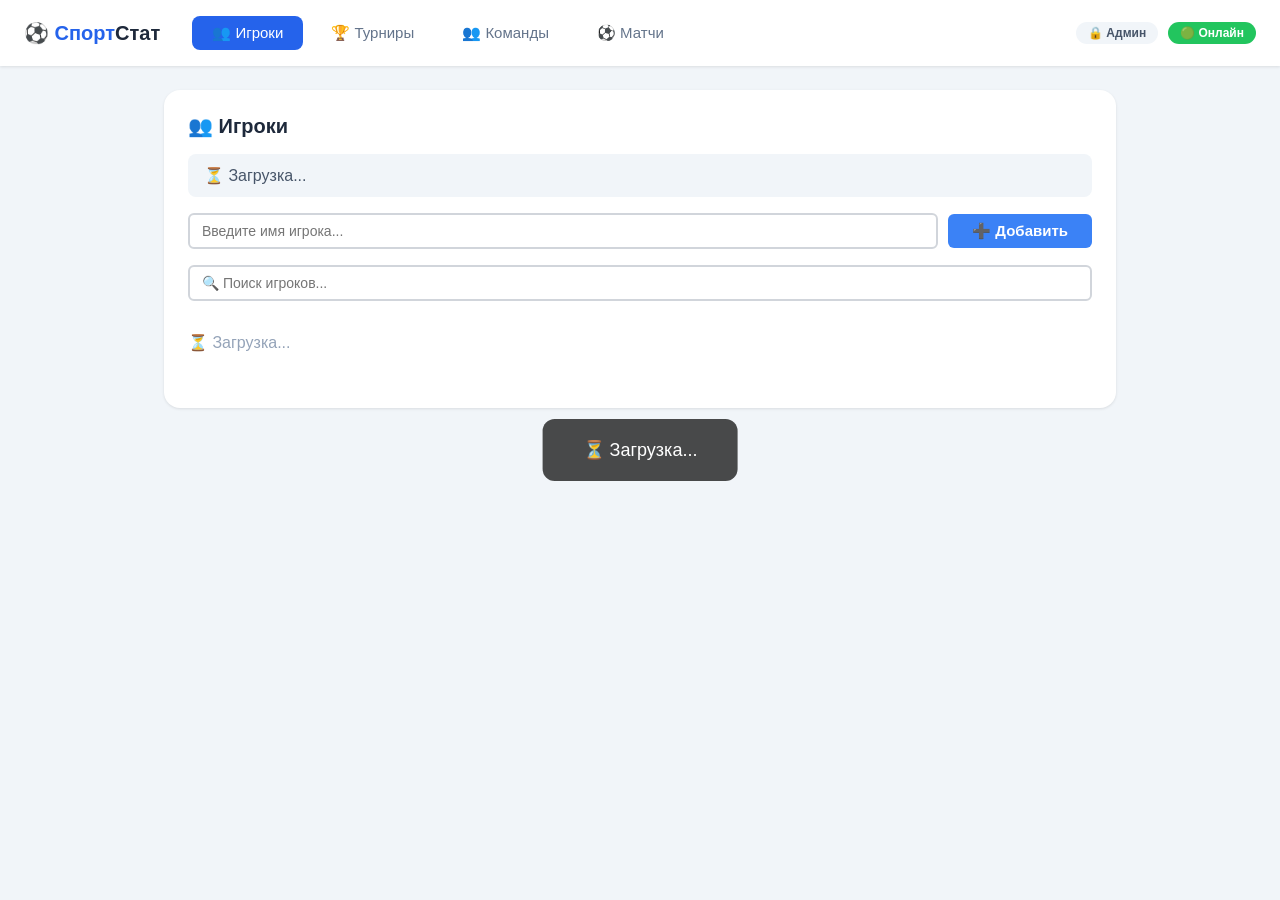
<file: admin/index.html>
<!DOCTYPE html>
<html lang="ru">
<head>
    <!-- Основные мета-теги -->
    <meta charset="UTF-8">
    <meta name="viewport" content="width=device-width, initial-scale=1.0">
    
    <!-- SEO мета-теги -->
    <meta name="description" content="Административная панель для управления спортивными турнирами. Создавайте турниры, управляйте командами и игроками, отслеживайте результаты матчей.">
    <meta name="keywords" content="спорт, турнир, футбол, админка, управление, статистика">
    <meta name="robots" content="noindex, nofollow">
    
    <!-- Open Graph для соцсетей -->
    <meta property="og:title" content="⚽ СпортСтат - Административная панель">
    <meta property="og:description" content="Управление спортивными турнирами и статистикой">
    <meta property="og:type" content="website">
    <meta property="og:url" content="https://your-domain.com">
    
    <!-- Favicon -->
    <link rel="icon" type="image/svg+xml" href="data:image/svg+xml,<svg xmlns='http://www.w3.org/2000/svg' viewBox='0 0 100 100'><text y='.9em' font-size='90'>⚽</text></svg>">
    <link rel="apple-touch-icon" href="data:image/svg+xml,<svg xmlns='http://www.w3.org/2000/svg' viewBox='0 0 100 100'><text y='.9em' font-size='90'>⚽</text></svg>">
    
    <title>⚽ СпортСтат | Админ-панель</title>
    
    <!-- Preload критических ресурсов -->
    <link rel="preload" href="css/style.css" as="style">
    
    <!-- Основные стили -->
    <link rel="stylesheet" href="css/style.css">
    
    <!-- Дополнительные стили для уведомлений -->
    <style>
        /* Базовые стили на случай, если CSS не загрузился */
        body {
            font-family: -apple-system, BlinkMacSystemFont, 'Segoe UI', Roboto, sans-serif;
            margin: 0;
            padding: 0;
            background: #f1f5f9;
        }
        .page { display: none; }
        .page.active { display: block; }
    </style>
</head>
<body>

    <!-- ===== НАВИГАЦИЯ ===== -->
    <nav class="navbar" role="navigation" aria-label="Главная навигация">
        <div class="logo">
            <a href="#" onclick="showPage('tournaments'); return false;" style="text-decoration: none; color: inherit;">
                ⚽ <span>Спорт</span>Стат
            </a>
        </div>
        
        <button class="nav-toggle" id="navToggle" aria-label="Открыть меню">
            <span></span>
            <span></span>
            <span></span>
        </button>
        
        <div class="nav-links" id="navLinks">
            <button class="active" data-page="players" aria-label="Управление игроками">
                👥 Игроки
            </button>
            <button data-page="tournaments" aria-label="Управление турнирами">
                🏆 Турниры
            </button>
            <button data-page="teams" aria-label="Управление командами">
                👥 Команды
            </button>
            <button data-page="matches" aria-label="Управление матчами">
                ⚽ Матчи
            </button>
        </div>
        
        <div class="nav-right">
            <span class="badge" title="Режим администратора">🔒 Админ</span>
            <span class="badge" id="onlineStatus" style="background: #22c55e; color: white;">🟢 Онлайн</span>
        </div>
    </nav>

    <!-- ===== СТРАНИЦЫ ===== -->
    <main>
        <div id="page-players" class="page active" role="tabpanel" aria-label="Управление игроками"></div>
        <div id="page-tournaments" class="page" role="tabpanel" aria-label="Управление турнирами"></div>
        <div id="page-teams" class="page" role="tabpanel" aria-label="Управление командами"></div>
        <div id="page-matches" class="page" role="tabpanel" aria-label="Управление матчами"></div>
    </main>

    <!-- ===== ГЛОБАЛЬНЫЙ ЛОАДЕР ===== -->
    <div id="globalLoader" style="display: none; position: fixed; top: 50%; left: 50%; transform: translate(-50%, -50%); z-index: 9999; background: rgba(0,0,0,0.7); color: white; padding: 20px 40px; border-radius: 12px; font-size: 18px;">
        ⏳ Загрузка...
    </div>

    <!-- ===== СКРИПТЫ ===== -->
    <!-- Проверка загрузки скриптов -->
    <script>
        // Фолбэк для проверки, что скрипты загрузились
        window.scriptsLoaded = {};
        function scriptLoaded(name) {
            window.scriptsLoaded[name] = true;
        }
    </script>

    <!-- Основные скрипты -->
    <script src="js/config.js" onload="scriptLoaded('config')"></script>
    <script src="js/utils.js" onload="scriptLoaded('utils')"></script>
    <script src="js/players.js" onload="scriptLoaded('players')"></script>
    <script src="js/tournaments.js" onload="scriptLoaded('tournaments')"></script>
    <script src="js/teams.js" onload="scriptLoaded('teams')"></script>
    <script src="js/matches.js" onload="scriptLoaded('matches')"></script>
    <script src="js/app.js" onload="scriptLoaded('app')"></script>

    <!-- Проверка загрузки всех скриптов -->
    <script>
        // Ждем загрузки всех скриптов
        const requiredScripts = ['config', 'utils', 'players', 'tournaments', 'teams', 'matches', 'app'];
        let checkInterval = setInterval(() => {
            const allLoaded = requiredScripts.every(name => window.scriptsLoaded[name]);
            if (allLoaded) {
                clearInterval(checkInterval);
                console.log('✅ Все скрипты загружены');
            }
        }, 100);

        // Таймаут на случай, если скрипт не загрузился
        setTimeout(() => {
            clearInterval(checkInterval);
            const missing = requiredScripts.filter(name => !window.scriptsLoaded[name]);
            if (missing.length > 0) {
                console.warn('⚠️ Следующие скрипты не загружены:', missing.join(', '));
                // Показываем сообщение пользователю
                const errorDiv = document.createElement('div');
                errorDiv.style.cssText = 'position:fixed;bottom:20px;left:50%;transform:translateX(-50%);background:#ef4444;color:white;padding:12px 24px;border-radius:10px;z-index:9999;';
                errorDiv.textContent = '⚠️ Ошибка загрузки. Перезагрузите страницу.';
                document.body.appendChild(errorDiv);
            }
        }, 5000);
    </script>

    <!-- Service Worker для кэширования (опционально) -->
    <script>
        if ('serviceWorker' in navigator) {
            // Раскомментируйте для использования Service Worker
            // navigator.serviceWorker.register('/sw.js');
        }
    </script>

</body>
</html>
</file>
<file: admin/css/style.css>
/* ============================================================
   БАЗОВЫЕ СТИЛИ
   ============================================================ */

* { 
    box-sizing: border-box; 
    margin: 0; 
    padding: 0; 
}

body {
    font-family: system-ui, -apple-system, sans-serif;
    background: #f1f5f9;
    min-height: 100vh;
}

/* ============================================================
   НАВИГАЦИЯ
   ============================================================ */

.navbar {
    background: white;
    padding: 16px 24px;
    box-shadow: 0 1px 3px rgba(0,0,0,0.1);
    display: flex;
    align-items: center;
    gap: 32px;
    flex-wrap: wrap;
    position: sticky;
    top: 0;
    z-index: 1000;
}

.navbar .logo {
    font-size: 20px;
    font-weight: 700;
    color: #1e293b;
}

.navbar .logo a {
    text-decoration: none;
    color: inherit;
}

.navbar .logo span { 
    color: #2563eb; 
}

/* Навигационные ссылки */
.nav-links {
    display: flex;
    gap: 8px;
    flex-wrap: wrap;
}

.nav-links button {
    padding: 8px 20px;
    border: none;
    border-radius: 8px;
    font-size: 15px;
    font-weight: 500;
    cursor: pointer;
    background: transparent;
    color: #64748b;
    transition: all 0.2s;
}

.nav-links button:hover { 
    background: #f1f5f9; 
}

.nav-links button.active {
    background: #2563eb;
    color: white;
}

/* Кнопка мобильного меню */
.nav-toggle {
    display: none;
    flex-direction: column;
    gap: 5px;
    background: none;
    border: none;
    padding: 8px;
    cursor: pointer;
    margin-left: auto;
}

.nav-toggle span {
    width: 25px;
    height: 3px;
    background: #1e293b;
    border-radius: 2px;
    transition: 0.3s;
}

.nav-toggle.active span:nth-child(1) {
    transform: rotate(45deg) translate(5px, 5px);
}

.nav-toggle.active span:nth-child(2) {
    opacity: 0;
}

.nav-toggle.active span:nth-child(3) {
    transform: rotate(-45deg) translate(5px, -5px);
}

/* Правая часть навигации */
.nav-right {
    display: flex;
    align-items: center;
    gap: 10px;
    margin-left: auto;
}

.badge {
    padding: 4px 12px;
    border-radius: 40px;
    font-size: 12px;
    font-weight: 600;
    background: #f1f5f9;
    color: #475569;
}

.badge.online {
    background: #22c55e;
    color: white;
}

.badge.offline {
    background: #ef4444;
    color: white;
}

/* ============================================================
   СТРАНИЦЫ
   ============================================================ */

.page {
    display: none;
    max-width: 1000px;
    margin: 0 auto;
    padding: 24px;
}

.page.active { 
    display: block; 
}

/* ============================================================
   КАРТОЧКИ
   ============================================================ */

.card {
    background: white;
    padding: 24px;
    border-radius: 16px;
    box-shadow: 0 1px 3px rgba(0,0,0,0.1);
    margin-bottom: 20px;
}

.card h2 {
    font-size: 20px;
    color: #1e293b;
    margin-bottom: 16px;
}

.card h3 {
    font-size: 16px;
    color: #334155;
    margin: 16px 0 8px 0;
}

/* ============================================================
   СТАТУС
   ============================================================ */

.status {
    padding: 12px 16px;
    border-radius: 8px;
    margin-bottom: 16px;
    font-weight: 500;
}

.status.loading { 
    background: #f1f5f9; 
    color: #475569; 
}

.status.success { 
    background: #dcfce7; 
    color: #166534; 
}

.status.error { 
    background: #fee2e2; 
    color: #991b1b; 
}

.status.warning { 
    background: #fef3c7; 
    color: #92400e; 
}

.status.info { 
    background: #dbeafe; 
    color: #1e40af; 
}

/* ============================================================
   ФОРМЫ
   ============================================================ */

.flex {
    display: flex;
    gap: 12px;
    flex-wrap: wrap;
    align-items: center;
}

.flex input, .flex select {
    flex: 1;
    min-width: 150px;
    padding: 10px 14px;
    border: 2px solid #e2e8f0;
    border-radius: 10px;
    font-size: 15px;
    outline: none;
    transition: border-color 0.2s;
}

.flex input:focus, .flex select:focus { 
    border-color: #2563eb; 
}

.flex input:disabled, .flex select:disabled {
    background: #f1f5f9;
    cursor: not-allowed;
}

.flex button {
    padding: 10px 24px;
    background: #2563eb;
    color: white;
    border: none;
    border-radius: 10px;
    font-size: 15px;
    font-weight: 600;
    cursor: pointer;
    white-space: nowrap;
    transition: all 0.2s;
}

.flex button:hover { 
    background: #1d4ed8; 
}

.flex button:disabled { 
    background: #94a3b8; 
    cursor: not-allowed; 
}

.flex button.danger { 
    background: #ef4444; 
}

.flex button.danger:hover { 
    background: #dc2626; 
}

.flex button.success { 
    background: #22c55e; 
}

.flex button.success:hover { 
    background: #16a34a; 
}

.flex button.warning { 
    background: #f59e0b; 
}

.flex button.warning:hover { 
    background: #d97706; 
}

/* ============================================================
   СПИСКИ
   ============================================================ */

ul { 
    list-style: none; 
    padding: 0; 
}

li {
    display: flex;
    justify-content: space-between;
    align-items: center;
    padding: 12px 0;
    border-bottom: 1px solid #f1f5f9;
}

li:last-child { 
    border-bottom: none; 
}

.empty { 
    color: #94a3b8; 
    text-align: center; 
    padding: 20px 0; 
}

.delete-btn {
    color: #ef4444;
    cursor: pointer;
    background: none;
    border: none;
    font-size: 18px;
    padding: 4px 8px;
    border-radius: 6px;
    transition: all 0.2s;
}

.delete-btn:hover { 
    background: #fee2e2; 
}

/* ============================================================
   ТУРНИРЫ
   ============================================================ */

.tournament-item {
    display: flex;
    justify-content: space-between;
    align-items: center;
    padding: 14px 16px;
    background: #f8fafc;
    border-radius: 10px;
    margin-bottom: 10px;
    border-left: 4px solid #2563eb;
    flex-wrap: wrap;
    gap: 8px;
    transition: all 0.2s;
}

.tournament-item:hover {
    box-shadow: 0 2px 8px rgba(0,0,0,0.05);
}

.tournament-item .info { 
    flex: 1; 
    min-width: 150px;
}

.tournament-item .title { 
    font-weight: 600; 
    font-size: 16px;
}

.tournament-item .date { 
    font-size: 14px; 
    color: #64748b; 
}

.tournament-item .status-badge {
    padding: 4px 12px;
    border-radius: 40px;
    font-size: 12px;
    font-weight: 600;
    display: inline-block;
}

.status-badge.draft { 
    background: #f1f5f9; 
    color: #64748b; 
}

.status-badge.active { 
    background: #dcfce7; 
    color: #166534; 
}

.status-badge.finished { 
    background: #e2e8f0; 
    color: #475569; 
}

.tournament-item .actions { 
    display: flex; 
    gap: 6px; 
    flex-wrap: wrap; 
    align-items: center;
}

/* Кнопки фильтров */
.filter-btn {
    padding: 6px 14px;
    background: #e2e8f0;
    color: #475569;
    border: none;
    border-radius: 6px;
    cursor: pointer;
    font-weight: 500;
    font-size: 13px;
    transition: all 0.2s;
}

.filter-btn:hover {
    background: #cbd5e1;
}

.filter-btn.active {
    background: #3b82f6;
    color: white;
}

/* ============================================================
   КОМАНДЫ
   ============================================================ */

.teams-grid {
    display: grid;
    grid-template-columns: 1fr 1fr 1fr;
    gap: 16px;
    margin: 16px 0;
}

.team-card {
    background: #f8fafc;
    padding: 16px;
    border-radius: 10px;
    border-top: 4px solid #2563eb;
    transition: all 0.2s;
}

.team-card:hover {
    box-shadow: 0 2px 8px rgba(0,0,0,0.05);
}

.team-card.team-a { 
    border-top-color: #ef4444; 
}

.team-card.team-b { 
    border-top-color: #22c55e; 
}

.team-card.team-c { 
    border-top-color: #2563eb; 
}

.team-card h4 { 
    margin-bottom: 8px; 
    color: #1e293b;
    font-size: 16px;
}

.team-card .player-tag {
    display: inline-flex;
    align-items: center;
    background: white;
    padding: 4px 12px;
    border-radius: 40px;
    font-size: 13px;
    margin: 3px;
    border: 1px solid #e2e8f0;
    gap: 4px;
}

.team-card .empty-slot {
    color: #94a3b8;
    font-size: 13px;
    padding: 4px 0;
}

.team-card select {
    width: 100%;
    padding: 6px 10px;
    border: 2px solid #e2e8f0;
    border-radius: 8px;
    margin-top: 8px;
    font-size: 14px;
    outline: none;
}

.team-card select:focus {
    border-color: #2563eb;
}

/* ============================================================
   МАТЧИ
   ============================================================ */

.match-row {
    display: flex;
    align-items: center;
    gap: 12px;
    padding: 12px 16px;
    background: #f8fafc;
    border-radius: 10px;
    flex-wrap: wrap;
}

.match-row .team-name { 
    font-weight: 600; 
    min-width: 30px; 
}

.match-row input[type="number"] {
    width: 50px;
    padding: 4px 8px;
    border: 2px solid #e2e8f0;
    border-radius: 6px;
    text-align: center;
    font-size: 16px;
    font-weight: 600;
    transition: all 0.2s;
}

.match-row input[type="number"]:focus {
    border-color: #2563eb;
    outline: none;
}

.match-row input[type="number"]:disabled {
    background: #f1f5f9;
    cursor: not-allowed;
}

.match-row .status-text { 
    font-size: 12px;
    font-weight: 600;
    padding: 2px 10px;
    border-radius: 12px;
}

.match-row .status-text.done { 
    color: #166534;
    background: #dcfce7;
}

.match-row .status-text.pending { 
    color: #92400e;
    background: #fef3c7;
}

/* Кнопки в матчах */
.btn-success {
    padding: 6px 20px;
    background: #22c55e;
    color: white;
    border: none;
    border-radius: 6px;
    cursor: pointer;
    font-weight: 600;
    transition: all 0.2s;
}

.btn-success:hover {
    background: #16a34a;
    transform: scale(1.02);
}

.btn-danger {
    padding: 10px 24px;
    background: #ef4444;
    color: white;
    border: none;
    border-radius: 10px;
    cursor: pointer;
    font-weight: 600;
    transition: all 0.2s;
}

.btn-danger:hover {
    background: #dc2626;
    transform: scale(1.02);
}

/* ============================================================
   УВЕДОМЛЕНИЯ
   ============================================================ */

.notification-toast {
    position: fixed;
    top: 20px;
    right: 20px;
    color: white;
    padding: 12px 20px;
    border-radius: 10px;
    box-shadow: 0 4px 12px rgba(0,0,0,0.15);
    z-index: 10000;
    max-width: 400px;
    font-weight: 500;
    animation: slideIn 0.3s ease;
    cursor: pointer;
    min-width: 200px;
}

@keyframes slideIn {
    from { 
        transform: translateX(100%); 
        opacity: 0; 
    }
    to { 
        transform: translateX(0); 
        opacity: 1; 
    }
}

@keyframes slideOut {
    from { 
        transform: translateX(0); 
        opacity: 1; 
    }
    to { 
        transform: translateX(100%); 
        opacity: 0; 
    }
}

/* ============================================================
   ГЛОБАЛЬНЫЙ ЛОАДЕР
   ============================================================ */

#globalLoader {
    display: none;
    position: fixed;
    top: 50%;
    left: 50%;
    transform: translate(-50%, -50%);
    z-index: 9999;
    background: rgba(0,0,0,0.7);
    color: white;
    padding: 20px 40px;
    border-radius: 12px;
    font-size: 18px;
}

#globalLoader.show {
    display: block;
}

/* ============================================================
   СТАТИСТИКА КОМАНД
   ============================================================ */

.stats-grid {
    display: grid;
    grid-template-columns: repeat(4, 1fr);
    gap: 6px;
    background: white;
    border-radius: 8px;
    padding: 10px;
    margin-bottom: 12px;
    font-size: 12px;
}

.stats-grid .stat-item {
    text-align: center;
}

.stats-grid .stat-value {
    font-weight: 700;
    font-size: 16px;
}

.stats-grid .stat-label {
    color: #6b7280;
    font-size: 11px;
}

/* ============================================================
   ПРОГРЕСС-БАР
   ============================================================ */

.progress-bar {
    width: 100%;
    height: 8px;
    background: #e2e8f0;
    border-radius: 4px;
    margin-bottom: 12px;
    overflow: hidden;
}

.progress-bar .progress-fill {
    height: 100%;
    background: #3b82f6;
    transition: width 0.3s;
}

.progress-bar .progress-fill.full {
    background: #22c55e;
}

/* ============================================================
   АДАПТИВНОСТЬ
   ============================================================ */

@media (max-width: 768px) {
    .navbar {
        flex-direction: row;
        padding: 12px 16px;
        gap: 16px;
    }
    
    .nav-toggle {
        display: flex;
    }
    
    .nav-links {
        display: none;
        position: absolute;
        top: 100%;
        left: 0;
        right: 0;
        background: white;
        flex-direction: column;
        box-shadow: 0 4px 12px rgba(0,0,0,0.1);
        padding: 12px;
        z-index: 1000;
    }
    
    .nav-links.open {
        display: flex;
    }
    
    .nav-links button {
        padding: 12px 16px;
        width: 100%;
        text-align: left;
        border-radius: 6px;
    }
    
    .nav-right {
        margin-left: auto;
    }
    
    .badge {
        font-size: 11px;
        padding: 3px 10px;
    }
    
    .page {
        padding: 12px;
    }
    
    .card {
        padding: 16px;
    }
    
    .teams-grid {
        grid-template-columns: 1fr;
    }
    
    .tournament-item {
        flex-direction: column;
        align-items: stretch;
    }
    
    .tournament-item .actions {
        justify-content: flex-start;
    }
    
    .match-row {
        flex-direction: column;
        align-items: stretch;
        gap: 8px;
    }
    
    .match-row input[type="number"] {
        width: 60px;
    }
    
    .flex {
        flex-direction: column;
        align-items: stretch;
    }
    
    .flex input, .flex select {
        min-width: auto;
        width: 100%;
    }
    
    .flex button {
        width: 100%;
        justify-content: center;
    }
    
    .stats-grid {
        grid-template-columns: repeat(2, 1fr);
    }
    
    .notification-toast {
        top: 10px;
        right: 10px;
        left: 10px;
        max-width: none;
    }
}

@media (max-width: 480px) {
    .navbar .logo {
        font-size: 17px;
    }
    
    .nav-links button {
        font-size: 14px;
        padding: 10px 14px;
    }
    
    .card h2 {
        font-size: 18px;
    }
    
    .status {
        font-size: 14px;
        padding: 10px 14px;
    }
}

/* ============================================================
   УТИЛИТЫ
   ============================================================ */

.text-center { text-align: center; }
.text-muted { color: #64748b; }
.text-success { color: #22c55e; }
.text-danger { color: #ef4444; }
.text-warning { color: #f59e0b; }

.mt-8 { margin-top: 8px; }
.mt-16 { margin-top: 16px; }
.mt-24 { margin-top: 24px; }
.mb-8 { margin-bottom: 8px; }
.mb-16 { margin-bottom: 16px; }
.mb-24 { margin-bottom: 24px; }

.flex-center {
    display: flex;
    align-items: center;
    justify-content: center;
    gap: 12px;
}

.gap-8 { gap: 8px; }
.gap-16 { gap: 16px; }
.gap-24 { gap: 24px; }

.w-100 { width: 100%; }
.w-50 { width: 50%; }

/* Скрытие элементов */
.hidden { display: none !important; }
.visually-hidden {
    position: absolute !important;
    width: 1px !important;
    height: 1px !important;
    padding: 0 !important;
    margin: -1px !important;
    overflow: hidden !important;
    clip: rect(0, 0, 0, 0) !important;
    border: 0 !important;
}
</file>
